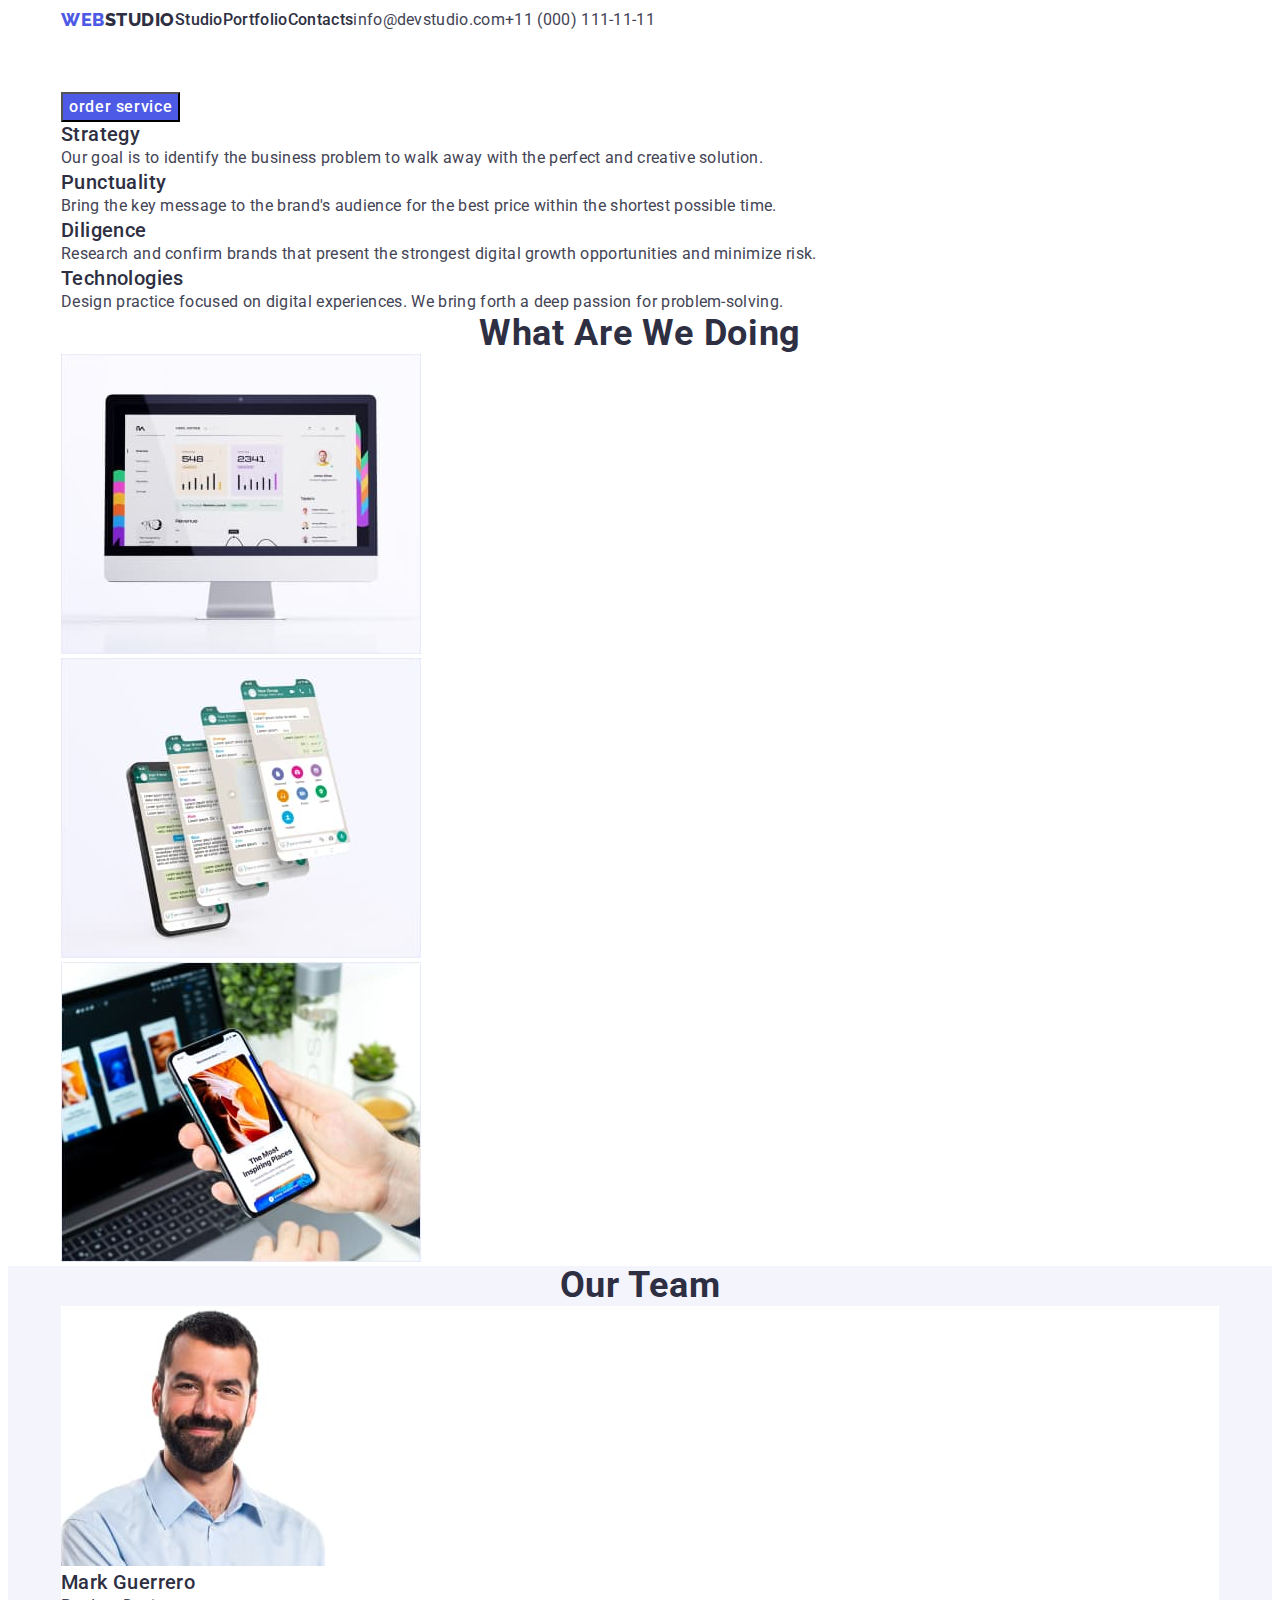
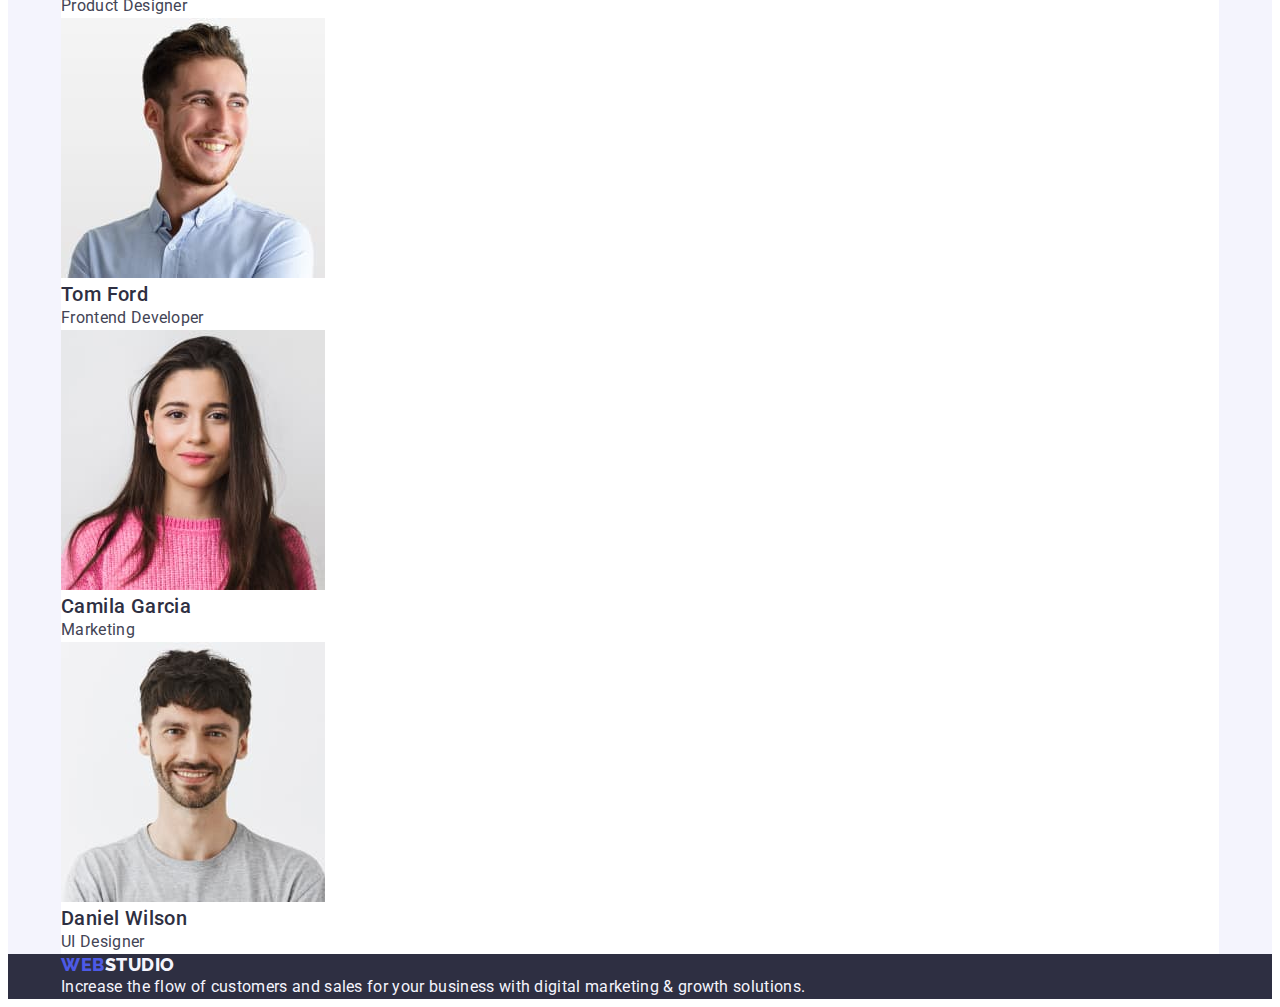
<file: index.html>
<!DOCTYPE html>
<html lang="en">
  <head>
    <meta charset="UTF-8" />
    <meta http-equiv="X-UA-Compatible" content="IE=edge" />
    <meta name="viewport" content="width=device-width, initial-scale=1.0" />
    <title>Document</title>
    <link rel="preconnect" href="https://fonts.googleapis.com">
    <link rel="preconnect" href="https://fonts.gstatic.com" crossorigin>
    <link href="https://fonts.googleapis.com/css2?family=Montserrat:wght@400;700&display=swap" rel="stylesheet">
    <!--Shrifts-->
    <link rel="preconnect" href="https://fonts.googleapis.com" />
    <link rel="preconnect" href="https://fonts.gstatic.com" crossorigin />
    <link href="https://fonts.googleapis.com/css2?family=Raleway:wght@800&family=Roboto:wght@400;500;700;900&display=swap"
        rel="stylesheet" />
    
    <!---Custom styless-->
    <link rel="stylesheet" href="./css/styless.css">
    <!--modern-normalaize-->
    <link
      rel="stylesheet"
      href="https://cdnjs.cloudflare.com/ajax/libs/modern-normalize/2.0.0/modern-normalize.min.css"
      integrity="sha512-4xo8blKMVCiXpTaLzQSLSw3KFOVPWhm/TRtuPVc4WG6kUgjH6J03IBuG7JZPkcWMxJ5huwaBpOpnwYElP/m6wg=="
      crossorigin="anonymous"
      referrerpolicy="no-referrer"
    />
   
    
  </head>
  <body class="body">
   
    <!--Header section-->
    <header class="section header">
      
      <div class="container header-container">
        <nav class="header-nav">
          <a class="link logo" href="./index.html">Web<span class="studio-dark">Studio</span>
          </a>
          <ul class="list contacts">
            <li>
              <a class="link link-spc" href="./index.html">Studio</a>
            </li>
            <li class="li-portfolio">
              <a class="link link-spc" href="./portfolio.html">Portfolio</a>
            </li>
            <li class="li-contacts">
              <a class="link link-spc" href="">Contacts</a>
            </li>
          </ul>
        </nav>
        <address class="list address">
          <ul class="list link-list">
            <li class="list">
              <a class="link address-link" href="mailto:info@devstudio.com">info@devstudio.com</a>
            </li>
            <li class="list">
              <a class="link address-link" href="tel:+110001111111">+11 (000) 111-11-11</a>
            </li>
          </ul>
        </address>
      </div>
    </header>
    <main class="main">
      <!--hero section-->

      <section class="section hero-section">
        <div class="container">
          <h1 class="solutions">Effective Solutions for Your Business</h1>
          <button class="button" type="button"><span class="button-order">order service</span></button>
        </div>
      </section>
      <!--Section2-->
      <section class="section section-one">
        <div class="container">
          <h2 hidden>none</h2>
          <ul class="list">
            <li>
              <h3 class="overview">Strategy</h3>
              <p class="message">
                Our goal is to identify the business problem to walk away with the
                perfect and creative solution.
              </p>
            </li>
            <li>
              <h3 class="overview">Punctuality</h3>
              <p class="message">
                Bring the key message to the brand's audience for the best price
                within the shortest possible time.
              </p>
            </li>
            <li>
              <h3 class="overview">Diligence</h3>
              <p class="message">
                Research and confirm brands that present the strongest digital
                growth opportunities and minimize risk.
              </p>
            </li>
            <li>
              <h3 class="overview">Technologies</h3>
              <p class="message">
                Design practice focused on digital experiences. We bring forth a
                deep passion for problem-solving.
              </p>
            </li>
          </ul>
        </div>
      </section>
      <!--Section3-->
      <section class="section section-two">
        <div class="container">
          <h2 class="what-are-we">What are we doing</h2>
          <ul class="list">
            <li class="">
              <img src="./images/2section/monitor.jpg" alt="foto1" width="360" />
            </li>
            <li class="">
              <img src="./images/2section/telefon.jpg" alt="foto2" width="360" />
            </li>
            <li class="">
              <img src="./images/2section/planshet.jpg" alt="foto3" width="360" />
            </li>
          </ul>
        </div>
      </section>
      <!--Section4-->
      <section class="section section-three">
        <div class="container">
          <h2 class="team">Our Team</h2>
          <ul class="list">
            <li class="li-fotopeople">
              <a href="">
              <img class="fotopeople"
                src="./images/3section/Mark.img.jpg"
                alt="mark-guerrero"
                width="264"
              />
              </a>
              <h3 class="name">Mark Guerrero</h3>
              <p class="profession-list">Product Designer</p>
            </li>
            <li class="li-fotopeople">
              <a href="">
              <img class="fotopeople"
                src="./images/3section/Tom.img.jpg"
                alt="tom-ford"
                width="264"
              />
              </a>
              <h3 class="name">Tom Ford</h3>
              <p class="profession-list">Frontend Developer</p>
            </li>
            <li class="li-fotopeople">
              <a href="">
              <img class="fotopeople"
                src="./images/3section/Camila.img.jpg"
                alt="camila-garcia"
                width="264"
              />
              </a>
              <h3 class="name">Camila Garcia</h3>
              <p class="profession-list">Marketing</p>
            </li>
            <li class="li-fotopeople">
              <a href="">
              <img class="fotopeople"
                src="./images/3section/Daniel.img.jpg"
                alt="daniel-wilson"
                width="264"
              />
              </a>
              <h3 class="name">Daniel Wilson</h3>
              <p class="profession-list">UI Designer</p>
            </li>
          </ul>
        </div>
      </section>
    </main>
    <!--footer section-->
    <footer class="section footer">
      <div class="container">
        <a class="link logo" href="./index.html">Web<span class="studio-wight">Studio</span>
          </a>
        <p class="footer-incris">
          Increase the flow of customers and sales for your business with digital
          marketing & growth solutions.
        </p>
      </div>
    </footer>
  </body>
</html>
</file>
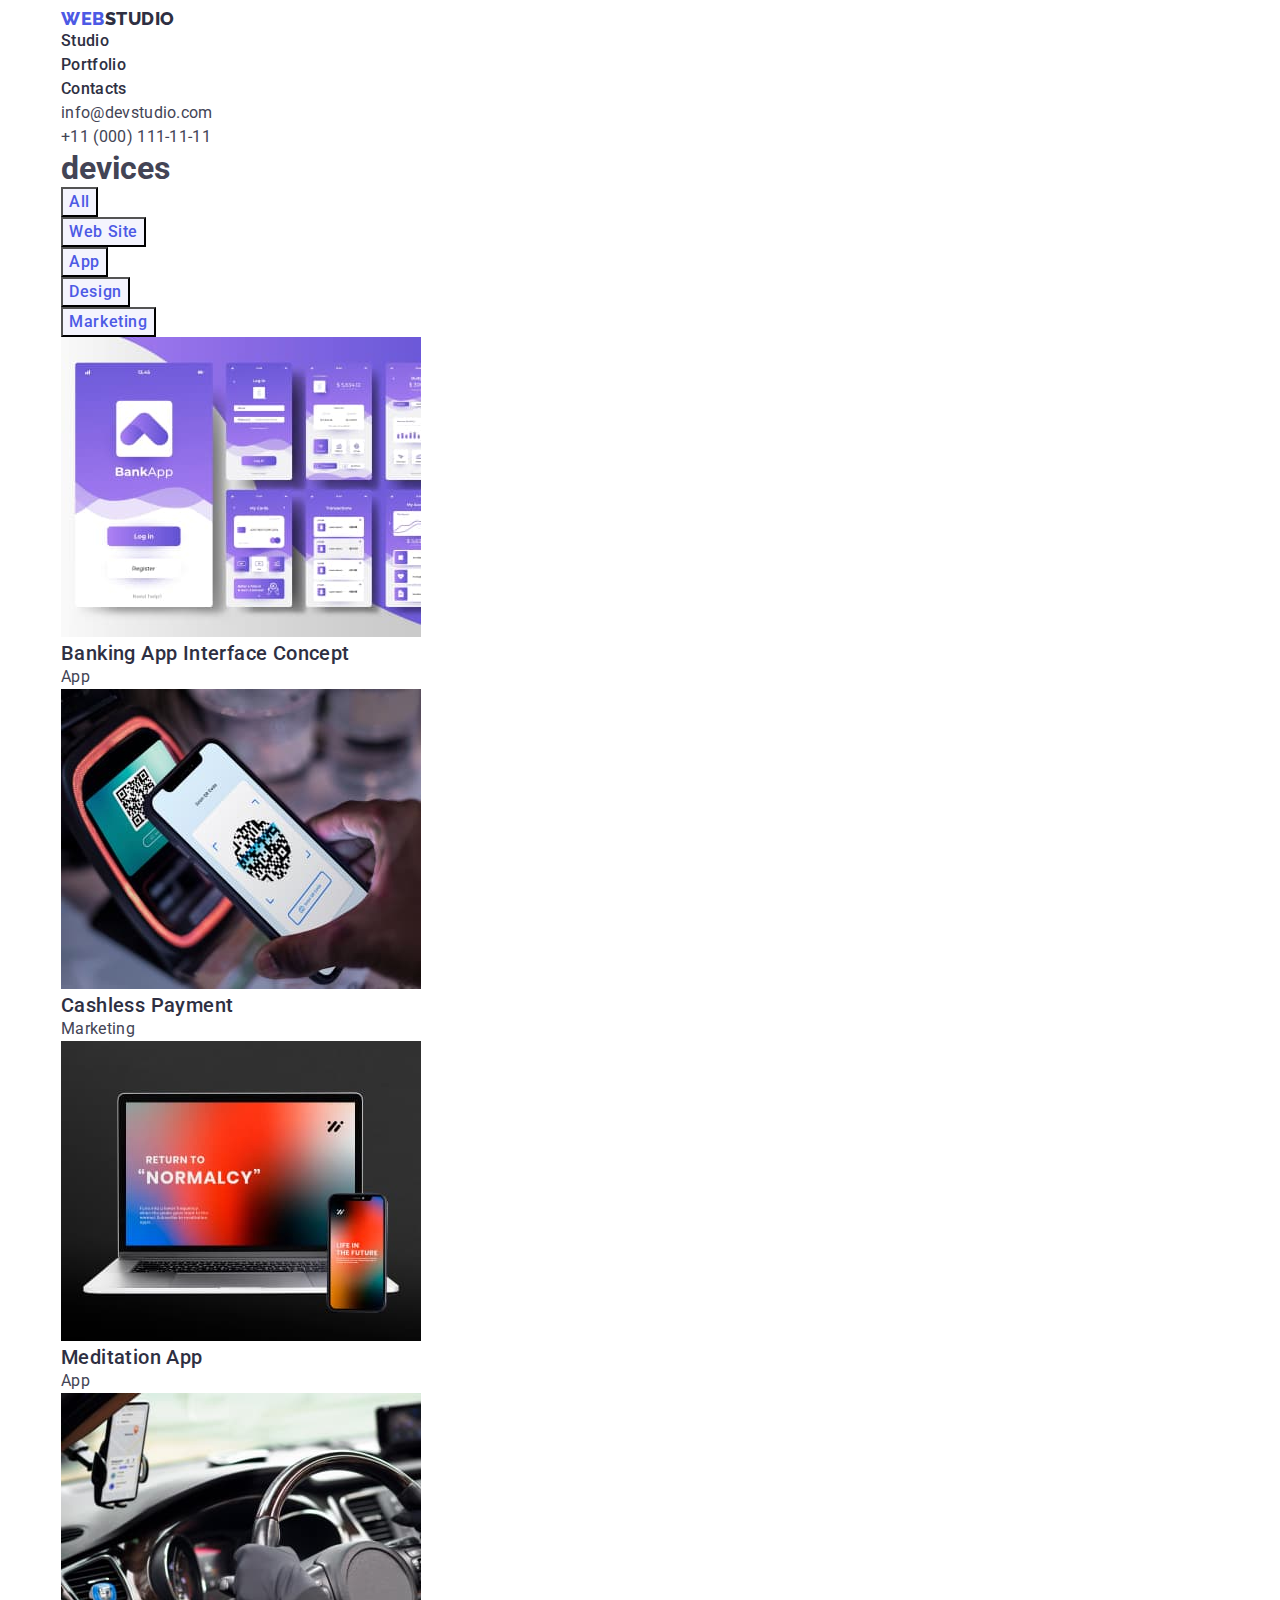
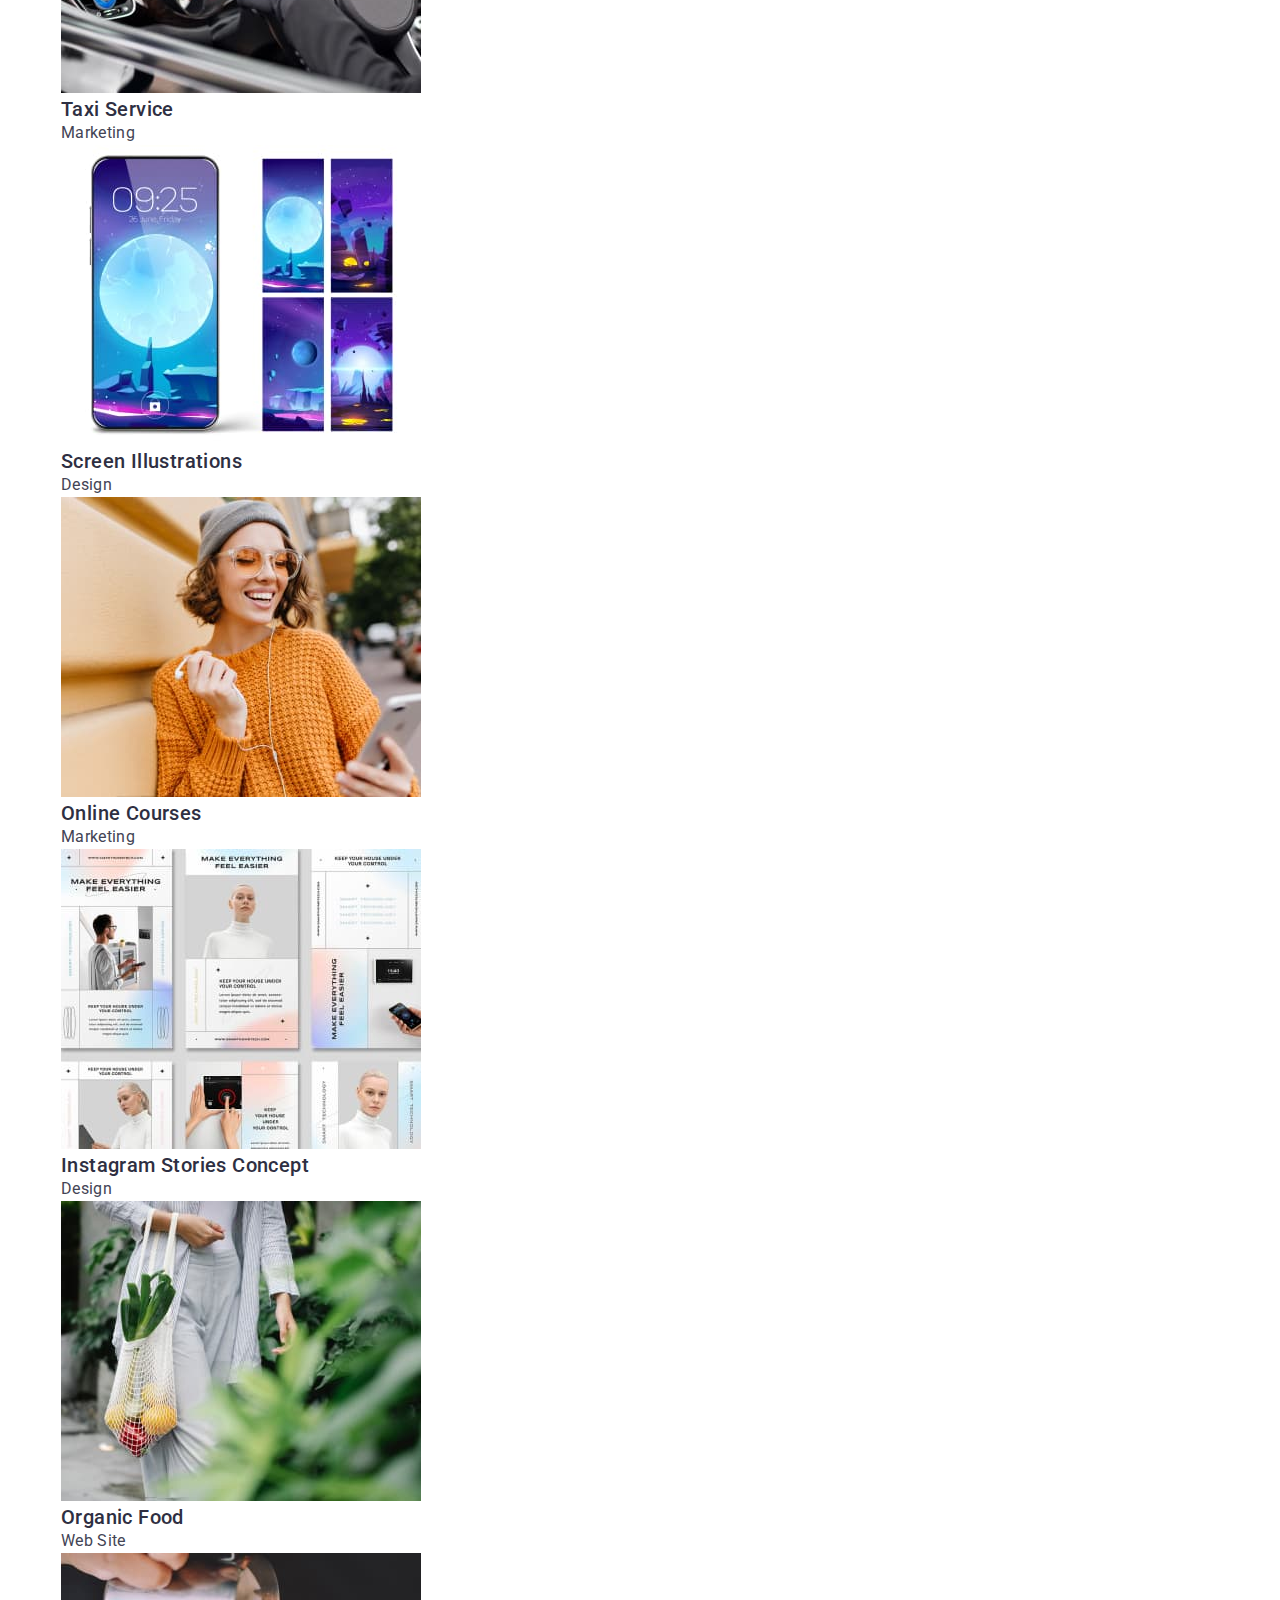
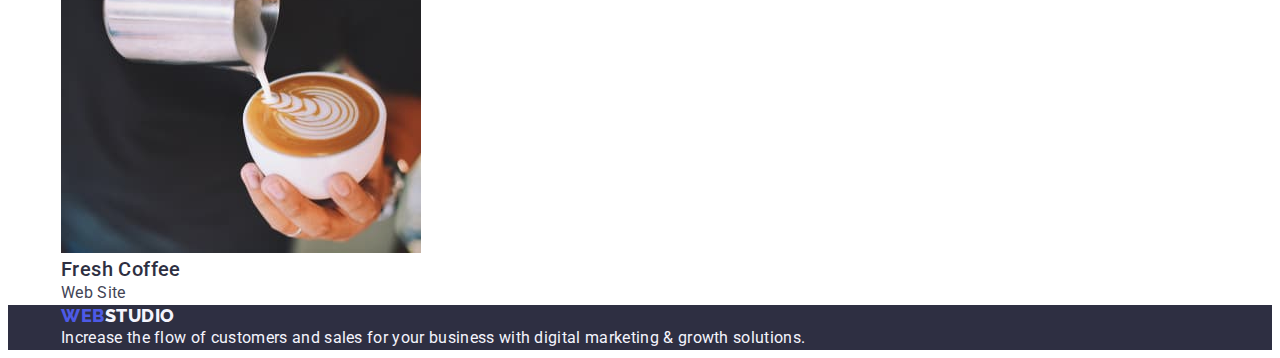
<file: portfolio.html>
<!DOCTYPE html>
<html lang="en">
<head>
    <meta charset="UTF-8">
    <meta name="viewport" content="width=device-width, initial-scale=1.0">
    <title>Document</title>
    <link rel="preconnect" href="https://fonts.googleapis.com">
    <link rel="preconnect" href="https://fonts.gstatic.com" crossorigin>
    <link href="https://fonts.googleapis.com/css2?family=Montserrat:wght@400;700&display=swap" rel="stylesheet">
     <!--Shrifts-->
    <link rel="preconnect" href="https://fonts.googleapis.com" />
    <link rel="preconnect" href="https://fonts.gstatic.com" crossorigin />
    <link href="https://fonts.googleapis.com/css2?family=Raleway:wght@800&family=Roboto:wght@400;500;700;900&display=swap"
        rel="stylesheet" />

     <!---Custom styless-->
    <link rel="stylesheet" href="./css/styless.css">
     <!--modern-normalaize-->
    <link
      rel="stylesheet"
      href="https://cdnjs.cloudflare.com/ajax/libs/modern-normalize/2.0.0/modern-normalize.min.css"
      integrity="sha512-4xo8blKMVCiXpTaLzQSLSw3KFOVPWhm/TRtuPVc4WG6kUgjH6J03IBuG7JZPkcWMxJ5huwaBpOpnwYElP/m6wg=="
      crossorigin="anonymous"
      referrerpolicy="no-referrer"
    />
    
   
 
</head>

<body class="body">
    <header class="section header">
      <div class="container">
        <nav class="list">
         <a class="link logo" href="./index.html">Web<span class="studio-dark">Studio</span>
          </a>
        
          <ul class="list">
            <li>
              <a class="link link-spc" href="./index.html">Studio</a>
            </li>
            <li>
              <a class="link link-spc" href="./portfolio.html">Portfolio</a>
            </li>
            <li>
              <a class="link link-spc" href="">Contacts</a>
            </li>
          </ul>
        </nav>
        <address class="list address">
          <ul class="list">
            <li class="mail">
              <a class="link address-link" href="mailto:info@devstudio.com">info@devstudio.com</a>
            </li>
            <li class="namber">
              <a class="link address-link" href="tel:+110001111111">+11 (000) 111-11-11</a>
            </li>
          </ul>
      </address>
      </div>
    </header>

    <main>
      <section class="section main-section">
        <div class="container">
          <h1>devices</h1>
          <ul class="list">
            <li><button class="button button-zero" type="button">All</button></li>
            <li><button class="button button-zero" type="button">Web Site</button></li>
            <li><button class="button button-zero" type="button">App</button></li>
            <li><button class="button button-zero" type="button">Design</button></li>
            <li><button class="button button-zero" type="button">Marketing</button></li>
          </ul>
          <ul class="list">
           <li>
              <a class="link" href="">
              <img class="link link-alt" src="./images/4section/Banking-App-Interface-Concept.jpg"
              alt="Banking-App-Interface-Concept" width="360">
              <h2 class="storis">Banking App Interface Concept</h2>
              <p class="discraibe">App</p>
              </a>
            </li>
            <li>
              <a class="link" href="">
              <img class="link link-alt" src="./images/4section/Cashless-Payment.jpg"
               alt="Cashless-Payment" width="360">
              <h2 class="storis">Cashless Payment</h2>
              <p class="discraibe">Marketing</p>
              </a>
            </li>
            <li>
              <a class="link" href="">
              <img class="link link-alt" src="./images/4section/Meditation-App.jpg"
              alt="Meditation-App" width="360">
              <h2 class="storis">Meditation App</h2>
              <p class="discraibe">App</p>
              </a>
          
            </li>
                  <li>
                    <a class="link" href="">
                      <img class="link link-alt" src="./images/4section/Taxi-Service.jpg"
                      alt="Taxi-Service" width="360">
                      <h2 class="storis">Taxi Service</h2>
                      <p class="discraibe">Marketing</p>
                      </a>
            </li>
            <li>
                    <a class="link" href="">
                      <img class="link link-alt" src="./images/4section/Screen-Illustrations.jpg"
                      alt="Screen-Illustrations" width="360">
                      <h2 class="storis">Screen Illustrations</h2>
                      <p class="discraibe">Design</p>
                      </a>
            </li>
            <li>
                    <a class="link" href="">
                      <img class="link link-alt" src="./images/4section/Online-Courses.jpg"
                      alt="Online-Courses" width="360">
                      <h2 class="storis">Online Courses</h2>
                      <p class="discraibe">Marketing</p>
                      </a>
            </li>
              <li>
                    <a class="link" href="">
                      <img class="link link-alt" src="./images/4section/Instagram-Stories-Concept.jpg"
                      alt="Instagram-Stories-Concept" width="360">
                      <h2 class="storis">Instagram Stories Concept</h2>
                      <p class="discraibe">Design</p>
                      </a>
                  </li>
                  <li>
                    <a class="link" href="">
                      <img class="link link-alt" src="./images/4section/Organic-Food.jpg"
                      alt="Organic-Food" width="360">
                      <h2 class="storis">Organic Food</h2>
                      <p class="discraibe">Web Site</p>
                      </a>
            </li>
            <li>
                    <a class="link" href="">
                      <img class="link link-alt" src="./images/4section/Fresh-Coffee.jpg"
                      alt="Fresh-Coffee" width="360">
                      <h2 class="storis">Fresh Coffee</h2>
                      <p class="discraibe">Web Site</p>
                      </a>
            </li>
              </ul>
        </div>

      </section>
    </main>
    <!--footer section-->
    <footer class="section footer">
      <div class="container">
        <a class="link logo" href="./index.html">Web<span class="studio-wight">Studio</span>
          </a>
        <p class="footer-incris">
          Increase the flow of customers and sales for your business with digital
          marketing & growth solutions.
        </p>
      </div>
    </footer>

    
</body>
</html>
</file>
<file: css/styless.css>
/*
==================
Common styless
==================
*/
:root {
        --color1: #2e2f42;
        --color2: #434455;
        --color3: #4d5ae5;
        --color4: #404bbf;
        --color5: #F4F4FD;
}



/*========reset=======*/
.logo,
.list-name,
.link
{
        text-decoration: none;
}
h1,
h2,
h3,
h4,
h5,
h6,
p
{
        margin:0;
}
ul,
ol
{
 list-style: none;
 margin: 0;
 padding: 0;
}
.container
{
        width: 1158px;
        margin-left: auto;
        margin-right: auto;


}



.body
{
        font-family: Roboto , sans-serif ;
        color: #434455;
        background-color: #FFFFFF;

}


.link-spc:hover,
.link-spc:focus
{
        color:var(--color4);
}

.link-spc
{
        font-weight: 500;
        font-size: 16px;
        line-height: 1.5;
        letter-spacing: 0.02em;
        color:var(--color1);
        
        
        


}

.studio-wight
{
        color: var(--color5);
}
.studio-dark
{
        
        color:var(--color1);
}

.logo:hover,
.logo:focus
{
        color: var(--color4);
}

.logo
{
        font-family: Raleway , sans-serif;
        font-weight: 800;
        font-size: 18px;
        line-height: 1.17;
        letter-spacing: 0.03em;
        text-transform: uppercase;
        color:var(--color3);
}
.link-list
{
       display: flex;
       align-items: center;
}
.contacts
{
        display: flex;
        align-items: center;
}
.header-nav
{
        display: flex;
        align-items: center;
        

}
.header-container
{
        display: flex;
}
.li-studio:hover,
.li-studio:focus
{
        color:var(--color4);

}
.li-studio
{
        font-weight: 500;
        font-size: 16px;
        line-height: 1.5;
        letter-spacing: 0.02em;
        color:var(--color1);
}
.list
{
        list-style: none;
}
.address-link:hover,
.address-link:focus
{
        color: #404bbf;
}
.address-link
{
        line-height: 1.5;
        letter-spacing: 0.02em;
        color:#434455;
       
}
.address
{
        font-style: normal;
}

/*===================================header*/

.button-order
{
        color:#ffffff;
}
.button:hover 
{
        background-color: #404BBF;
}

.button:focus 
{
        background-color: #404BBF;
}
.button
{
        font-family: Roboto , sans-serif;
        font-weight: 500;
        font-size: 16px;
        line-height: 1.5;
        letter-spacing: 0.04em;
        cursor: pointer;
        color:#ffffff;
        background-color: #4D5AE5;
}
.solutions 
{
        font-size: 56px;
        line-height: 1.07;
        text-align: center;
        letter-spacing: 0.02em;
        color:#ffffff;
}
.section-hero
{
        background-color:#2e2f42 ;
}
/*
==================
Hero styless
==================
*/
.message
{
        font-size: 16px;
        line-height: 1.5;
        letter-spacing: 0.02em;
        color: #434455;
}
.overview,
.name
{
        font-weight: 500;
        font-size: 20px;
        line-height: 1.2;
        letter-spacing: 0.02em;
        color:var(--color1);
}
.li-fotopeople
{
        background-color: #FFFFFF;
}
.profession-list
{
        font-size: 16px;
        line-height: 1.5;
        letter-spacing: 0.02em;
        color:var(--color2);
}
.name:hover,
.name:focus
{
        color:var(--color4);
}
.what-are-we
{
        font-size: 36px;
        line-height: 1.11;
        text-align: center;
        letter-spacing: 0.02em;
        text-transform: capitalize;
        color:var(--color1);
}
.section-two 
{
        background-color: #FFFFFF;
}
.footer-incris
{
        line-height: 1.5;
        letter-spacing: 0.02em;
        color: #F4F4FD;;
}
.team
{
        font-size: 36px;
        line-height: 1.11;
        text-align: center;
        letter-spacing: 0.02em;
        text-transform: capitalize;
        color:var(--color1);
}
.section-three
{
        background-color: #F4F4FD;
}
.fotopeople
{
        background-color: #FFFFFF;
}
.profession 
{
        background-color: #FFFFFF;
}
.footer
{
        background-color:#2e2f42;
}
/*=====portfolio=====*/
.discraibe
{
        font-size: 16px;
        line-height:1.5;
        letter-spacing:0.02em;
        color:var(--color2)
}
.storis:hover,
.stories:focus 
{
        color: var(--color4);
}
.storis
{
        font-weight: 500;
        font-size: 20px;
        line-height: 1.2;
        letter-spacing: 0.02em;
        color:var(--color1);
}
.link-alt
{
        font-weight: 500;
        font-size: 16px;
        line-height: 1.5;
}


.button-zero:hover,
.button-zero:focus
{
        color:#FFFFFF;
}
.button-zero
{
        font-family: Roboto, sans-serif;
        font-weight: 500;
        font-size: 16px;
        line-height: 1.5;
        letter-spacing: 0.04em;
        cursor: pointer;

        color: var(--color3);
        background-color: var(--color5);
 }
</file>
